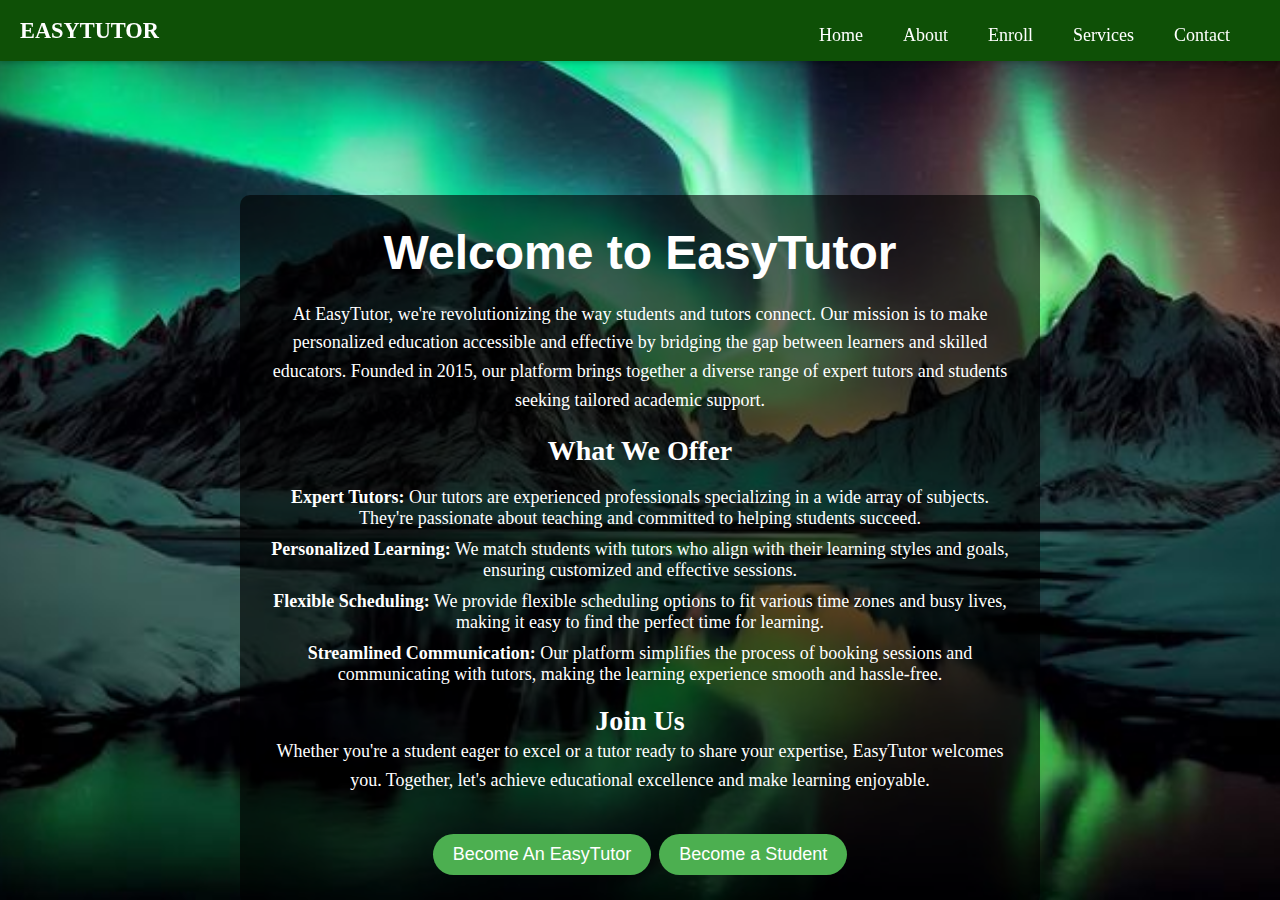
<file: about.html>
<!DOCTYPE html>
<html lang="en">
<head>
    <meta charset="UTF-8">
    <meta name="viewport" content="width=device-width, initial-scale=1.0">
    <link rel="stylesheet" href="./css/about.css">
    <title>ABOUT US</title>
</head>
<body>
    <header>
        <div class="logo">
            <h1>EASYTUTOR</h1>
        </div>
        <nav>
            <ul>
             <li><a href="./index.html">Home</a></li>
             <li><a href="./about.html">About</a></li>
             <li><a href="enroll.html">Enroll</a></li>
             <li><a href="service.html">Services</a></li>
             <li><a href="contact.html">Contact</a></li>
            </ul>
        </nav>
    </header>
    <main class="background-image">
        <section>
            <h1>Welcome to EasyTutor</h1>
            <p>At EasyTutor, we're revolutionizing the way students and tutors connect. Our mission is to make personalized education accessible and effective by bridging the gap between learners and skilled educators. Founded in 2015, our platform brings together a diverse range of expert tutors and students seeking tailored academic support.</p>
            <h2>What We Offer</h2>
            <ul>
                <li><b>Expert Tutors:</b> Our tutors are experienced professionals specializing in a wide array of subjects. They're passionate about teaching and committed to helping students succeed.</li>
                <li><b>Personalized Learning:</b> We match students with tutors who align with their learning styles and goals, ensuring customized and effective sessions.</li>
                <li><b>Flexible Scheduling:</b> We provide flexible scheduling options to fit various time zones and busy lives, making it easy to find the perfect time for learning.</li>
                <li><b>Streamlined Communication:</b> Our platform simplifies the process of booking sessions and communicating with tutors, making the learning experience smooth and hassle-free.</li>
            </ul>
            <h2>Join Us</h2>
            <p>Whether you're a student eager to excel or a tutor ready to share your expertise, EasyTutor welcomes you. Together, let's achieve educational excellence and make learning enjoyable.</p>
            <button><a href="./registerasatutor.html">Become An EasyTutor</a></button>
            <button><a href="./enroll.html">Become a Student</a></button>
        </section>
    </main>
</body>
</html>
</file>
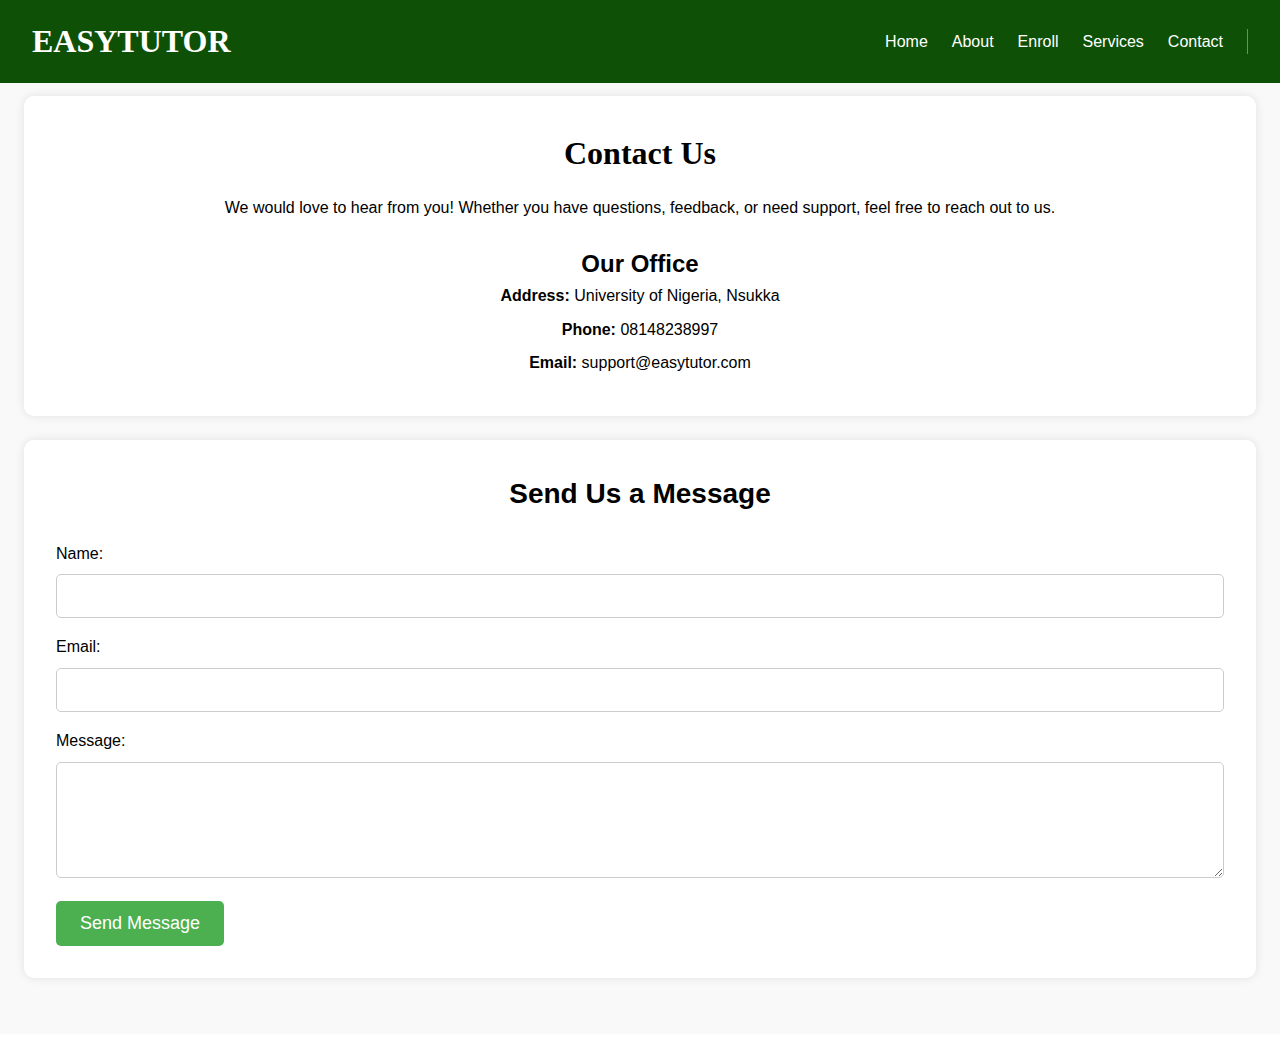
<file: contact.html>
<!DOCTYPE html>
<html lang="en">
<head>
    <meta charset="UTF-8">
    <meta name="viewport" content="width=device-width, initial-scale=1.0">
    <title>Conatct</title>
    <link rel="stylesheet" href="css/contact.css">
</head>
<body>
    <header>
        <div class="logo">
            <h1>EASYTUTOR</h1>
        </div>
        <nav>
            <ul>
              <li><a href="./index.html">Home</a></li>
             <li><a href="./about.html">About</a></li>
             <li><a href="enroll.html">Enroll</a></li>
             <li><a href="service.html">Services</a></li>
             <li><a href="contact.html">Contact</a></li>
            </ul>
        </nav>
    </header>
    <main class="contact-page">
        <section class="contact-info">
            <h1>Contact Us</h1>
            <p>We would love to hear from you! Whether you have questions, feedback, or need support, feel free to reach out to us.</p>
            <div class="contact-details">
                <h2>Our Office</h2>
                <p><b>Address:</b> University of Nigeria, Nsukka</p>
                <p><b>Phone:</b> 08148238997</p>
                <p><b>Email:</b> support@easytutor.com</p>
            </div>
        </section>
        <section class="contact-form">
            <h2>Send Us a Message</h2>
            <form action="submit_form.php" method="post">
                <label for="name">Name:</label>
                <input type="text" id="name" name="name" required>
                
                <label for="email">Email:</label>
                <input type="email" id="email" name="email" required>
                
                <label for="message">Message:</label>
                <textarea id="message" name="message" rows="5" required></textarea>
                
                <button type="submit">Send Message</button>
            </form>
        </section>
    </main>

</body>
</html>
</file>
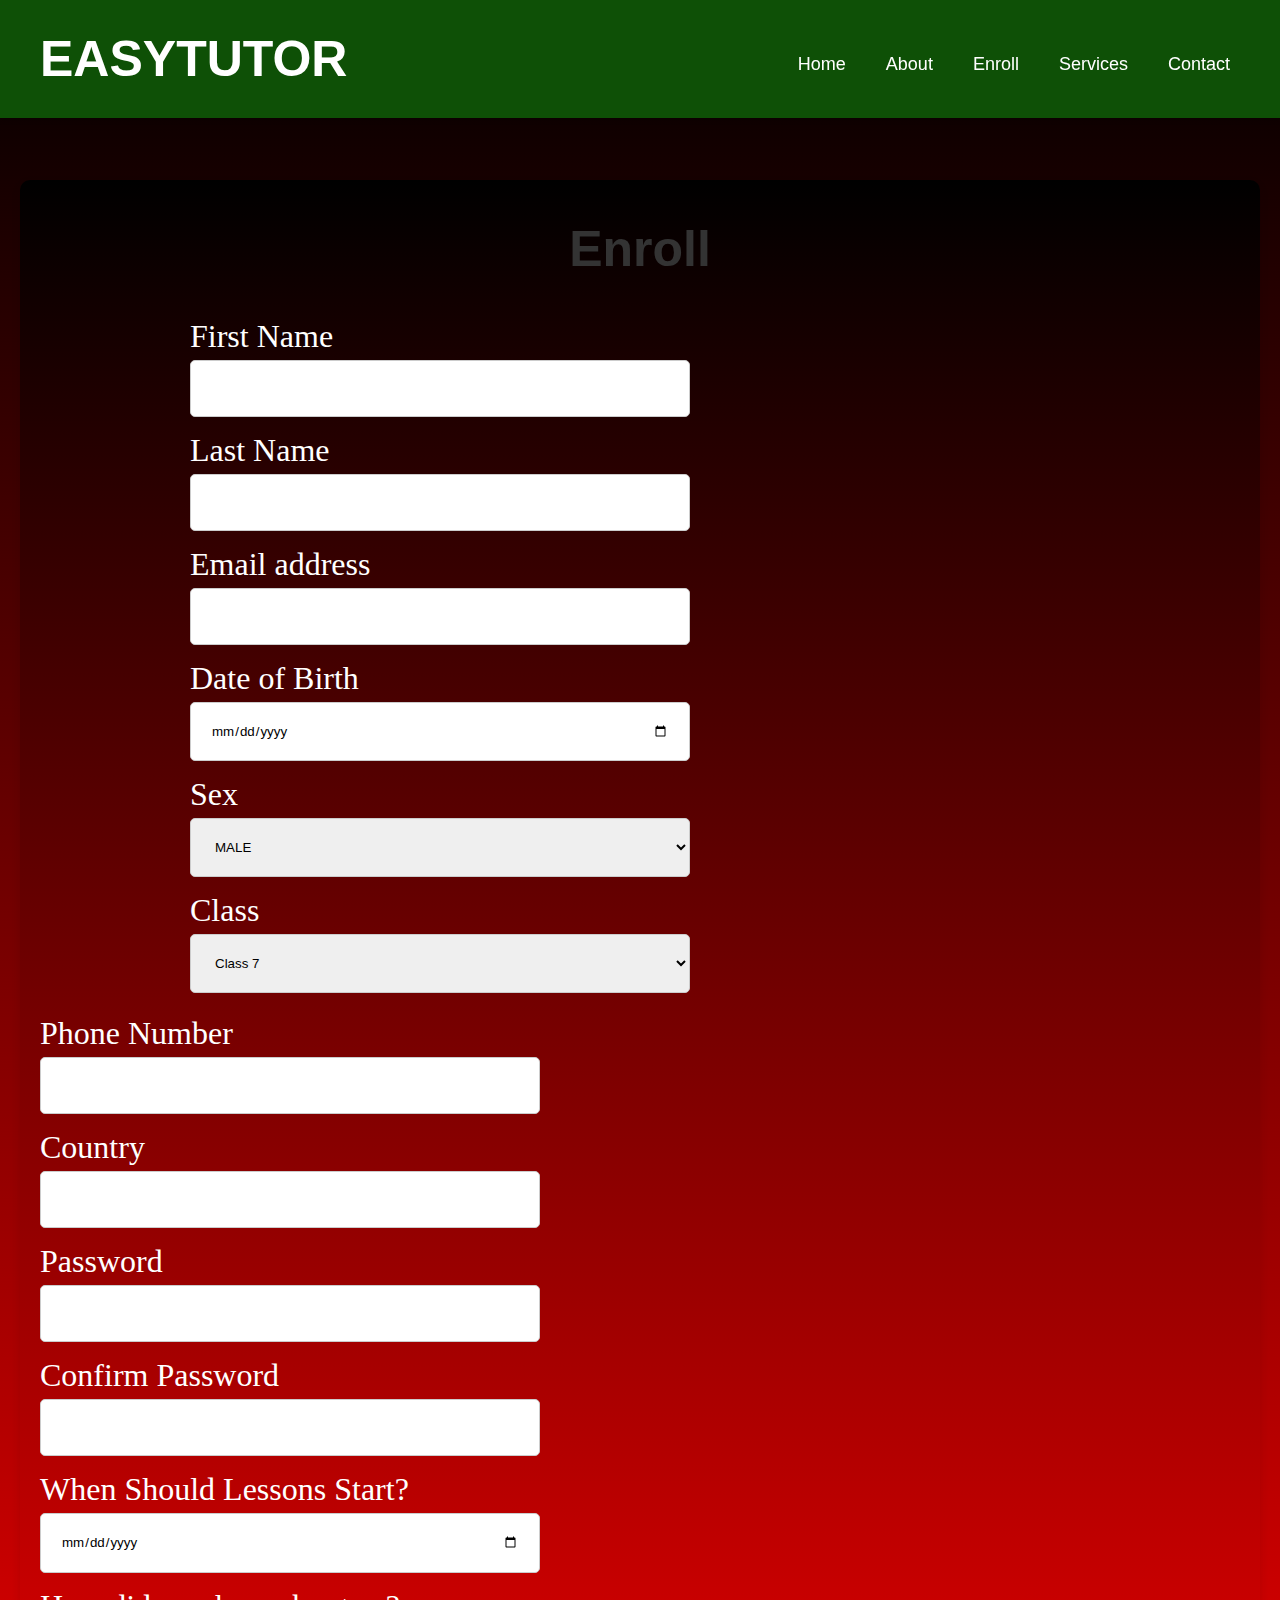
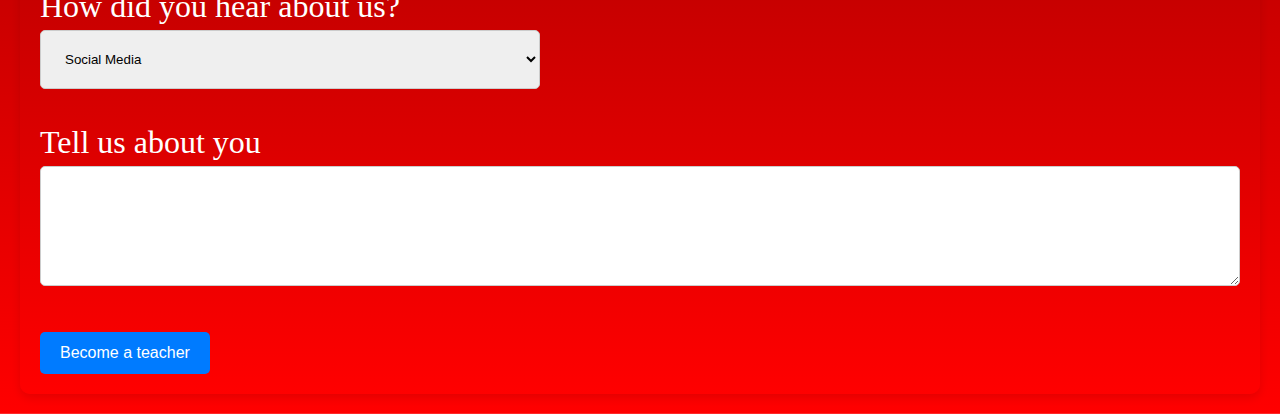
<file: enroll.html>
<!DOCTYPE html>
<html lang="en">
<head>
    <meta charset="UTF-8">
    <meta name="viewport" content="width=device-width, initial-scale=1.0">
    <link rel="stylesheet" href="css/enroll.css">
    <title>Enroll</title>
</head>
<body>
    <header>
        <div class="logo">
            <h1>EASYTUTOR</h1>
        </div>
        <nav>
            <ul>
             <li><a href="./index.html">Home</a></li>
             <li><a href="./about.html">About</a></li>
             <li><a href="enroll.html">Enroll</a></li>
             <li><a href="service.html">Services</a></li>
             <li><a href="contact.html">Contact</a></li>
            </ul>

        </nav>
    </header>
    <div class="maincon">
        <div class="container">
            <h1>Enroll</h1>
        <form action="form" id="teacherForm">
            <div class="left">
                <label for="">First Name</label>
                <input type="text" id="firstName" required>
                <br>
                <label for="">Last Name</label>
                <input type="text" id="lastName" required>
                <br>
                <label for="">Email address</label>
                <input type="text" id="email" required>
                <br>
                <label for="">Date of Birth</label>
                <input type="date" id="dob" required>
                <br>
                <label for="">Sex</label>
                <select id="sex">
                    <option value="">MALE</option>
                    <option value="">FEMALE</option>
                    <option value="">OTHER</option>
                </select>
                <br>
                <label for="">Class</label>
                <select id="class">
                    <option value="">Class 7</option>
                    <option value="">Class 8</option>
                    <option value="">Class 9</option>
                    <option value="">Class 10</option>
                    <option value="">Class 11 </option>
                    <option value="">Class 12</option>
                </select>
                        </div>
                        <div class="right">
                            <br>
                            <label for="" >Phone Number</label>
                            <input type="text" id="phoneNumber"  required>
                            <br>
                            <label for="">Country</label>
                            <input type="text" id="country" required>
                            <br>
                            <label for="">Password</label>
                            <input type="password" id="password" required>
                            <br>
                            <label for="">Confirm Password</label>
                            <input type="password" id="confirmPassword" required>
                            <br>
                            <label for="">When Should Lessons Start?</label>
                            <input type="date" id="lessonStart" required>
                            <br>
                            <label for="">How did you hear about us?</label>
                            <select id="howHear">
                                <option value="">Social Media</option>
                                <option value="">Friend</option>
                                <option value="">Advertisement</option>
                                <option value="">Other</option>
                            </select>
                        </div>
        </form>
        <div class="under">
            <div class="labels">
                <label for="">Tell us about you</label>
                <textarea name="" id="aboutYou"></textarea>
            </div>
            <div class="submitBtn" id="submitBtn">
                <button> Become a teacher</button>
            </div>
           </div>
        </div>
    </div>
    <a href="studentprofile.html" id="autoClickButton"><button>Lets Go</button></a>
    <script src="./js/enroll.js" type="module"></script>
</body>
</html>
</file>
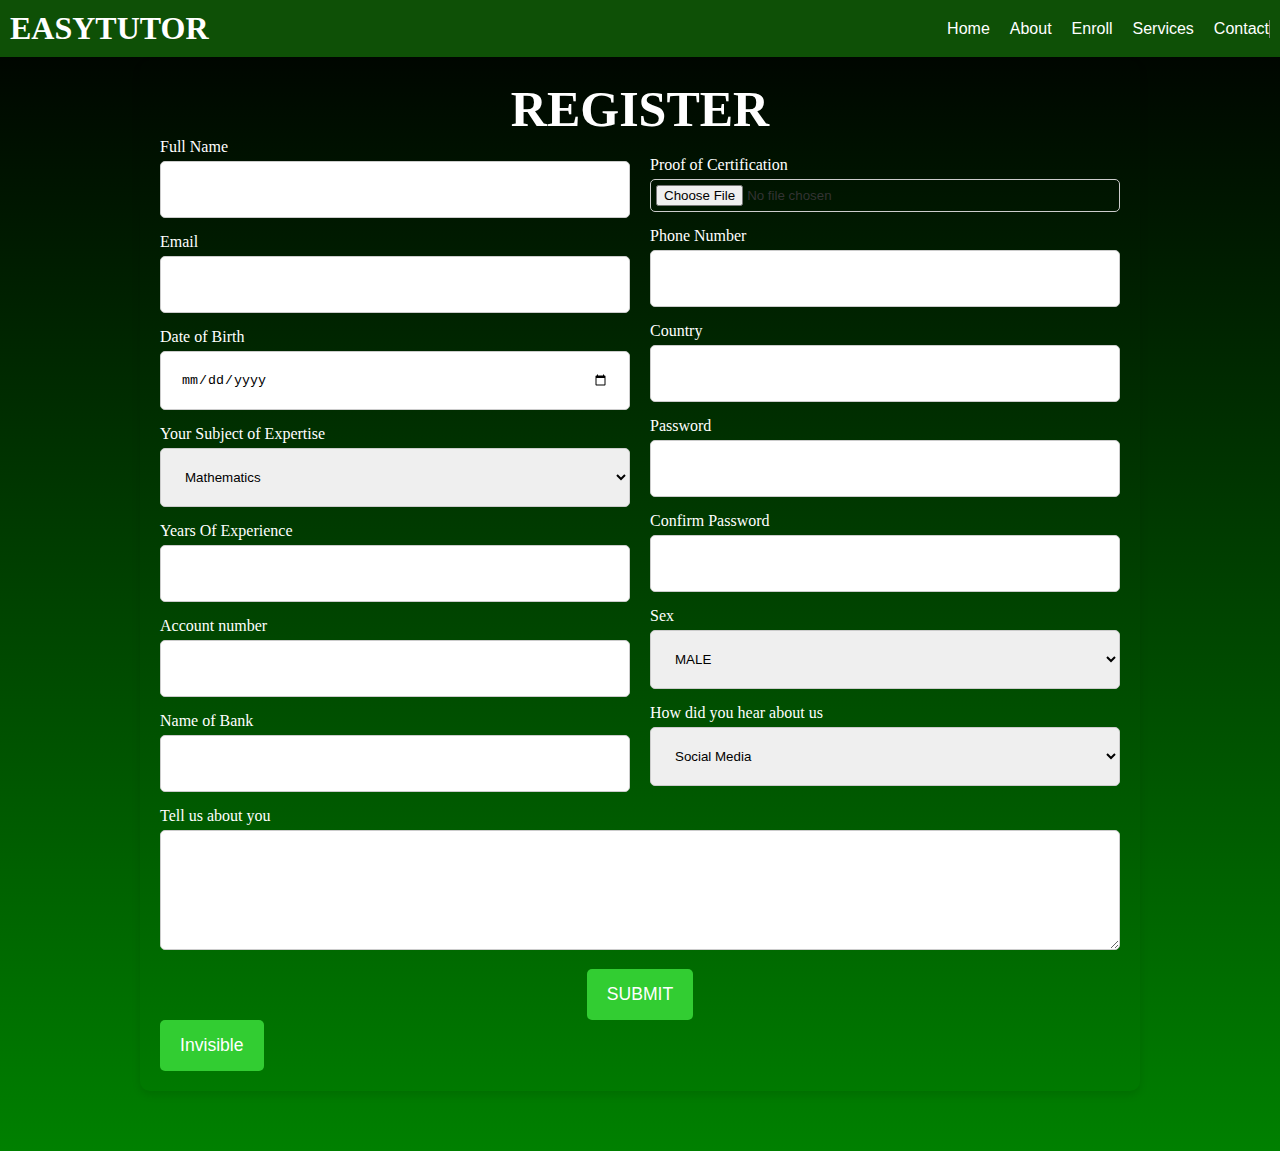
<file: registerasatutor.html>
<!DOCTYPE html>
<html lang="en">
<head>
    <meta charset="UTF-8">
    <meta name="viewport" content="width=device-width, initial-scale=1.0">
    <link rel="stylesheet" href="./css/registerasatutor.css">
    <title>WELCOME</title>
</head>
<body>
    <header>
        <div class="logo">
            <h1>EASYTUTOR</h1>
        </div>
        <nav>
            <ul>
             <li><a href="./index.html">Home</a></li>
             <li><a href="./about.html">About</a></li>
             <li><a href="enroll.html">Enroll</a></li>
             <li><a href="service.html">Services</a></li>
             <li><a href="contact.html">Contact</a></li>
            </ul>
        </nav>
    </header>        
    <div class="container">
        <h1 style="font-size: 50px; font-family: 'Times New Roman', Times, serif;">REGISTER</h1>
    <form action="form">
        <div class="left">
            <label for="">Full Name</label>
            <input type="text" id="fullname">
            <br>
            <label for="">Email</label>
            <input type="text" id="email">
            <br>
            <label for="">Date of Birth</label>
            <input type="date" id="dob">
            <br>
            <label for="">Your Subject of Expertise</label>
            <select>
                <option value="">Mathematics</option>
                <option value="">Chemistry</option>
                <option value="">Physics</option>
                <option value="">English</option>
                <option value="">Biology</option>
                <option value=""> Basic Science</option>
                <option value="">Technical Drawing</option>
                <option value="">Basic Technology</option>
                <option value="">Computer Studies</option>
                <option value="">Civic Education</option>
                <option value="">Economics</option>
                <option value="">Accounting</option>
                <option value="">Fine Arts</option>
                <option value="">Social Studies</option>
                <option value="">Geography</option>
                <option value="">Marketing</option>
                <option value="">Commerce</option>
                <option value="">MCT 351</option>
            </select>
            <br>
            <label for="">Years Of Experience</label>
            <input type="text" id="experience">
            <br>
            <label for="">Account number</label>
            <input type="text" id="accountNumber">
            <br>
            <label for="">Name of Bank</label>
            <input type="text" id="bankName">
                    </div>
                    <div class="right">
                        <br>
                        <label for="">Proof of Certification</label>
                        <input type="file" id="certification" >
                        <label for="">Phone Number</label>
                        <input type="text" id="phoneNumber">
                        <br>
                        <label for="">Country</label>
                        <input type="text" id="country">
                        <br>
                        <label for="">Password</label>
                        <input type="password" id="password">
                        <br>
                        <label for="">Confirm Password</label>
                        <input type="password" id="confirmPassword">
                        <br>
                        <label for="">Sex</label>
                        <select>
                            <option value="">MALE</option>
                            <option value="">FEMALE</option>
                            <option value="">OTHER</option>
                        </select>
                        <br>
                        <label for="">How did you hear about us</label>
                        <select>
                            <option value="">Social Media</option>
                            <option value="">Friend</option>
                            <option value="">Advertisement</option>
                            <option value="">Other</option>
                        </select>
                    </div>
    </form>
    <div class="under">
        <div class="labels">
            <label for="">Tell us about you</label>
            <textarea name="" id=""></textarea>
        </div>
            <div class="btn">
                    <button type="button" onclick="saveFormData()">SUBMIT</button>
                </div>
                <a href="teacher.html" id="autoClickButton"><button>Invisible</button></a>
    </div>
    <script>
        function saveFormData() {
            const formData = {
                fullName: document.getElementById('fullName').value,
                email: document.getElementById('email').value,
                dob: document.getElementById('dob').value,
                subject: document.getElementById('subject').value,
                experience: document.getElementById('experience').value,
                accountNumber: document.getElementById('accountNumber').value,
                bankName: document.getElementById('bankName').value,
                certification: document.getElementById('certification').files[0] ? document.getElementById('certification').files[0].name : '',
                phoneNumber: document.getElementById('phoneNumber').value,
                country: document.getElementById('country').value,
                password: document.getElementById('password').value,
                confirmPassword: document.getElementById('confirmPassword').value,
                sex: document.getElementById('sex').value,
                referral: document.getElementById('referral').value,
                aboutYou: document.getElementById('aboutYou').value
            };

            const formDataJSON = JSON.stringify(formData);

            localStorage.setItem('formData', formDataJSON);

            alert('Form data saved successfully!');

            const button = document.getElementById("autoClickButton");

                function simulateClick() {
                    button.click();
                }

            simulateClick()
        }
    </script>
</body>
</html>
</file>
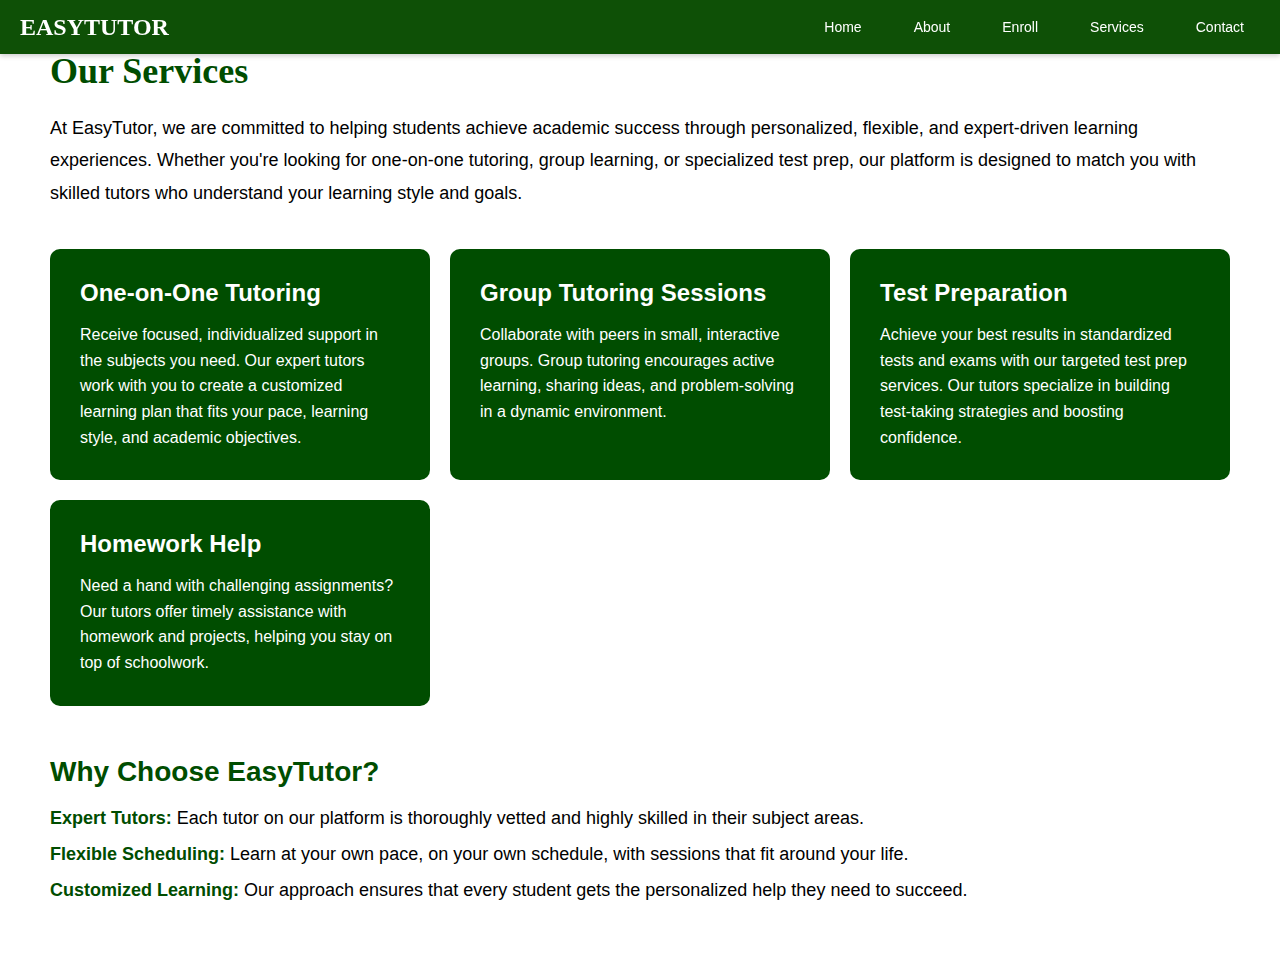
<file: service.html>
<!DOCTYPE html>
<html lang="en">
<head>
    <meta charset="UTF-8">
    <meta name="viewport" content="width=device-width, initial-scale=1.0">
    <title>Our Services - EasyTutor</title>
    <link rel="stylesheet" href="css/service.css">
</head>
<body>

    <header>
        <div class="logo">
            <h1>EASYTUTOR</h1>
        </div>
        <nav>
            <ul>
             <li><a href="#">Home</a></li>
             <li><a href="./about.html">About</a></li>
             <li><a href="enroll.html">Enroll</a></li>
             <li><a href="service.html">Services</a></li>
             <li><a href="contact.html">Contact</a></li>
            </ul>
        </nav>
    </header>

    <main class="services-section">
        <section class="services-intro">
            <h1>Our Services</h1>
            <p>At EasyTutor, we are committed to helping students achieve academic success through personalized, flexible, and expert-driven learning experiences. Whether you're looking for one-on-one tutoring, group learning, or specialized test prep, our platform is designed to match you with skilled tutors who understand your learning style and goals.</p>
        </section>

        <section class="service-boxes">
            <div class="service-box">
                <h2>One-on-One Tutoring</h2>
                <p>Receive focused, individualized support in the subjects you need. Our expert tutors work with you to create a customized learning plan that fits your pace, learning style, and academic objectives.</p>
            </div>
            <div class="service-box">
                <h2>Group Tutoring Sessions</h2>
                <p>Collaborate with peers in small, interactive groups. Group tutoring encourages active learning, sharing ideas, and problem-solving in a dynamic environment.</p>
            </div>
            <div class="service-box">
                <h2>Test Preparation</h2>
                <p>Achieve your best results in standardized tests and exams with our targeted test prep services. Our tutors specialize in building test-taking strategies and boosting confidence.</p>
            </div>
            <div class="service-box">
                <h2>Homework Help</h2>
                <p>Need a hand with challenging assignments? Our tutors offer timely assistance with homework and projects, helping you stay on top of schoolwork.</p>
            </div>
        </section>

        <section class="why-choose">
            <h2>Why Choose EasyTutor?</h2>
            <ul>
                <li><b>Expert Tutors:</b> Each tutor on our platform is thoroughly vetted and highly skilled in their subject areas.</li>
                <li><b>Flexible Scheduling:</b> Learn at your own pace, on your own schedule, with sessions that fit around your life.</li>
                <li><b>Customized Learning:</b> Our approach ensures that every student gets the personalized help they need to succeed.</li>
            </ul>
        </section>

    </main>

</body>
</html>
</file>
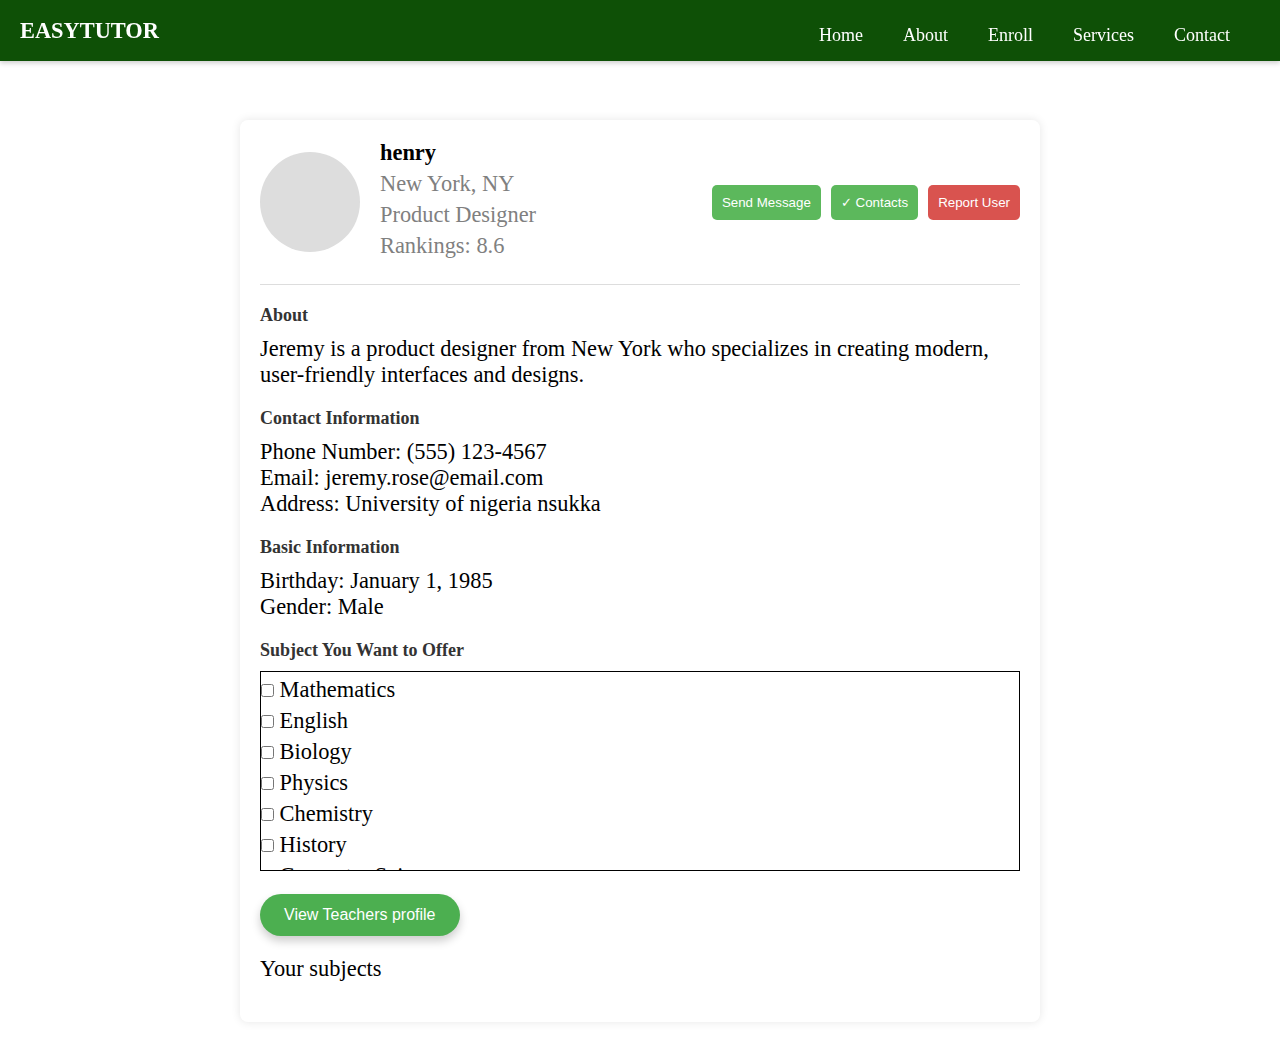
<file: studentprofile.html>
<!DOCTYPE html>
<html lang="en">
<head>
  <meta charset="UTF-8">
  <meta name="viewport" content="width=device-width, initial-scale=1.0">
  <title>Profile Page</title>
  <link rel="stylesheet" href="./css/studentprofile.css">
  <style>

</style>
</head>
<body>
  <header>
    <div class="logo">
        <h1>EASYTUTOR</h1>
    </div>
    <nav>
        <ul>
         <li><a href="#">Home</a></li>
         <li><a href="./about.html">About</a></li>
         <li><a href="enroll.html">Enroll</a></li>
         <li><a href="service.html">Services</a></li>
         <li><a href="contact.html">Contact</a></li>
        </ul>
    </nav>
</header>
<div class="profile-container">
  <div class="profile-card">
    <div class="profile-header">
      <div class="profile-image">
        <!-- <img src="img/profile.jpg" alt=""> -->
      </div>
      <div class="profile-info">
        <h2 id="studentName" class="studentName">henry</h2>
        <p id="location">New York, NY</p>
        <p >Product Designer</p>
        <p id="studentRank">Rankings: 8.6</p>
      </div>
      <div class="actions">
        <button>Send Message</button>
        <button>✓ Contacts</button>
        <button class="report">Report User</button>
      </div>
    </div>

    <div class="profile-content">
      <div class="section">
        <h2 class="section-title">About</h2>
        <p id="about">Jeremy is a product designer from New York who specializes in creating modern, user-friendly interfaces and designs.</p>
      </div>

      <!-- <div class="section">
        <h2 class="section-title">Work</h2>
        <p>Currently working at Spotify New York, previously worked at the Metropolitan Museum of Art.</p>
      </div> -->

      <div class="section">
        <h2 class="section-title">Contact Information</h2>
        <p id="PhoneNumber">Phone Number: (555) 123-4567</p>
        <p id="Email">Email: jeremy.rose@email.com</p>
        
        <p>Address: University of nigeria nsukka</p>
      </div>

      <div class="section">
        <h2 class="section-title">Basic Information</h2>
        <p id="Dob">Birthday: January 1, 1985</p>
        <p id="Gender">Gender: Male</p>
      </div>

      <div class="section skills">
        <h2 class="section-title">Subject You Want to Offer</h2>
          <div class="subject-list">
            <label><input type="checkbox" value="Mathematics" id="math"> Mathematics</label>
            <label><input type="checkbox" value="English" id="english"> English</label>
            <label><input type="checkbox" value="Biology" id="biology"> Biology</label>
            <label><input type="checkbox" value="Physics" id="physics"> Physics</label>
            <label><input type="checkbox" value="Chemistry" id="chemistry"> Chemistry</label>
            <label><input type="checkbox" value="History" id="history"> History</label>
            <label><input type="checkbox" value="Computer Science" id="computers"> Computer Science</label>
            <label><input type="checkbox" value="Economics" id="economics"> Economics</label>
            <label><input type="checkbox" value="Geography" id="geography"> Geography</label>
            <label><input type="checkbox" value="Philosophy" id="philosophy"> Philosophy</label>
            <label><input type="checkbox" value="Sociology" id="sociology"> Sociology</label>
            <label><input type="checkbox" value="Political Science" id="political-science"> Political Science</label>
            <label><input type="checkbox" value="Psychology" id="psychology"> Psychology</label>
            <label><input type="checkbox" value="Art" id="art"> Art</label>
            <label><input type="checkbox" value="Music" id="music"> Music</label>
            <label><input type="checkbox" value="Drama" id="drama"> Drama</label>
            <label><input type="checkbox" value="Physical Education" id="physical-education"> Physical Education</label>
            <label><input type="checkbox" value="French" id="french"> French</label>
            <label><input type="checkbox" value="Spanish" id="spanish"> Spanish</label>
            <label><input type="checkbox" value="German" id="german"> German</label>
            <label><input type="checkbox" value="Business Studies" id="business-studies"> Business Studies</label>
            <label><input type="checkbox" value="Accounting" id="accounting"> Accounting</label>
            <label><input type="checkbox" value="Marketing" id="marketing"> Marketing</label>
            <label><input type="checkbox" value="Engineering" id="engineering"> Engineering</label>
            <label><input type="checkbox" value="Law" id="law"> Law</label>
            <label><input type="checkbox" value="Architecture" id="architecture"> Architecture</label>
            <label><input type="checkbox" value="Astronomy" id="astronomy"> Astronomy</label>
        </div>
        <a href="teacher.html"><button id="SubmitBttn">View Teachers profile</button></a>
        <p id="Subject">Your subjects</p>

      </div>
      
    </div>
  </div>
</div>
<script>
  function loadTeacherData() {
      const teacherDataString = localStorage.getItem('teacherData');


      if (teacherDataString) {

          const teacherData = JSON.parse(teacherDataString);

 
          console.log(teacherData)
          document.getElementById("studentName").innerHTML = `${teacherData.lastName} ${teacherData.firstName}`
          document.getElementById("location").innerHTML = teacherData.country
          document.getElementById("about").innerHTML = teacherData.aboutYou
          document.getElementById("PhoneNumber").innerHTML = `Phone Number ${teacherData.phoneNumber}`
          document.getElementById("Email").innerHTML = teacherData.email
          document.getElementById("Dob").innerHTML = `Date of Birth: ${teacherData.dob}`
          document.getElementById("Gender").innerHTML = `Gender: ${teacherData.sex}`
          const teacherInfoDiv = document.getElementById('teacherInfo');

      } else {
          document.getElementById('teacherInfo').innerHTML = "No teacher data found.";
      }
  }


  loadTeacherData();
  document.addEventListener("click", () =>{
      const selectedSubjects = [];
      const checkboxes = document.querySelectorAll('.subject-list input[type="checkbox"]:checked');
      console.log(checkboxes)

      checkboxes.forEach(checkbox => {
          selectedSubjects.push(checkbox.value);
          console.log(selectedSubjects)
      });
      

      function saveSubjectsToLocalStorage() {
        localStorage.setItem('selectedSubjects', JSON.stringify(selectedSubjects));
      }


      function displaySubjects() {
        const subjectsContainer = document.getElementById('subjectsContainer');

        const savedSubjects = localStorage.getItem('selectedSubjects');
        
        if (savedSubjects) {
          const subjectsList = JSON.parse(savedSubjects);
          
        } else {
          subjectsContainer.textContent = "No subjects saved.";
        }

        document.getElementById("Subject").innerHTML = `Your Subjects are: ${savedSubjects}`
      }

      saveSubjectsToLocalStorage();
      displaySubjects();
  })
  
</script>
</body>
</html>
</file>
<file: css/about.css>
*{
    padding: 0%;
    margin: 0%;
    box-sizing: border-box;
    
}
body{
    font-size: 32px;
    background-color: red;
}
/* nave bar */
/* General styles for desktop */
.logo {
    font-family: Arial, Helvetica, sans-serif;
    color: white;
}

header {
    width: 100%;
    top: 0;
    left: 0;
    background-color: rgb(14, 80, 6);
    display: flex;
    z-index: 1000;
    justify-content: space-between;
    align-items: center;
    padding: 10px 20px;
    position: fixed;
    box-shadow: 0 2px 5px rgba(0, 0, 0, 0.2);
}

h1 {
    font-family: cursive;
    color: white;
    font-size: 0.7em;
}

nav {
    display: flex;
    align-items: center;
    column-gap: 20px;
}

nav ul {
    display: flex;
    align-items: center;
    column-gap: 20px;
    padding-right: 20px;
}

ul {
    list-style-type: none;
    margin: 0;
    padding: 0;
}

nav ul li {
    list-style: none;
    color: white;
    padding: 2px 10px;
    border-radius: 10px;
    transition: 0.7s ease;
}

nav ul li a {
    text-decoration: none;
    color: white;
    font-size: 0.5625em;
    transition: color 0.3s;
}

nav ul li a:hover {
    color: lightgreen;
}

nav .right-contact {
    display: flex;
    align-items: center;
    column-gap: 10px;
    color: white;
}

/* Mobile view adjustments */
@media (max-width: 768px) {

    header {
        flex-direction: column;
        align-items: flex-start;
        padding: 10px;
        position: static;
    }

    .logo {
        font-size: 22px;
        margin-bottom: 10px;
    }

    nav ul {
        flex-direction: column;
        align-items: flex-start;
        width: 100%;
        padding: 0;
        margin-bottom: 10px;
    }

    nav ul li {
        font-size: 16px;
        margin-bottom: 5px;
    }

    nav ul li a {
        padding: 10px;
        display: block;
        width: 100%;
        text-align: left;
    }

    nav .right-contact {
        justify-content: flex-start;
        width: 100%;
        margin-top: 10px;
    }
    nav ul li{
        transition: 0.7s ease;
    }
}
    nav ul li:hover{
        background-color: #4CAF50;
    }


@media (max-width: 480px) {
    body{
        font-size: 30px;
    }
    .logo {
        font-size: 18px;
    }

    nav ul li a {
        font-size: 14px;
    }

    nav ul {
        column-gap: 10px;
    }

    nav .right-contact {
        font-size: 14px;
    }
       nav ul li{
        transition: 0.7s ease;
    }
    nav ul li:hover{
        background-color: #4CAF50;
    }
}







main {
    padding-top: 200px;
    height: 100vh;
    background: url('../img/about\ us.jpg') no-repeat center center;
    background-size: cover;
    display: flex;
    align-items: center;
    justify-content: center;
    position: relative;
    overflow-y: auto;
    overflow-x: hidden;
}

section {
    background-color: rgba(0, 0, 0, 0.6); 
    color: white;
    padding: 30px;
    border-radius: 10px;
    max-width: 800px;
    text-align: center;
}

section h1 {
    font-size: 48px;
    margin-bottom: 20px;
    font-family: 'Arial', sans-serif;
}

section p {
    font-size: 18px;
    margin-bottom: 20px;
    line-height: 1.6;
}

section ul {
    list-style: none;
    padding: 0;
    margin: 20px 0;
}

section ul li {
    font-size: 18px;
    margin-bottom: 10px;
}

section h2 {
    font-size: 28px;
    margin-top: 20px;
}

button {
    margin-top: 20px;
    padding: 10px 20px;
    border-radius: 50px;
    font-size: 18px;
    background-color: #4CAF50;
    color: white;
    border: none;
    cursor: pointer;
    transition: background-color 0.3s ease;
}

button a {
    color: white;
    text-decoration: none;
}

button:hover {
    background-color: #45a049;
}
</file>
<file: css/contact.css>
* {
    padding: 0;
    margin: 0;
    box-sizing: border-box;
}


body {
    font-family: Arial, sans-serif;
    line-height: 1.6;
    font-size: 16px;
}


.logo {
    font-family: Arial, Helvetica, sans-serif;
    color: white;
    font-size: 1.5rem;
}


header {
    width: 100%;
    background-color: rgb(14, 80, 6);
    display: flex;
    justify-content: space-between;
    align-items: center;
    padding: 1rem 2rem;
    position: fixed;
    top: 0;
    left: 0;
    z-index: 1000;
}

h1 {
    font-family: cursive;
    font-size: 2rem;
}


nav {
    display: flex;
    align-items: center;
    gap: 1.5rem;
}

nav ul {
    display: flex;
    align-items: center;
    gap: 1.5rem;
    padding-right: 1.5rem;
    border-right: 1px solid grey;
}

nav ul li {
    list-style: none;
}

nav ul li a {
    text-decoration: none;
    color: white;
    font-size: 1rem;
}

nav .right-contact {
    display: flex;
    align-items: center;
    gap: 0.5rem;
    color: white;
}


main.contact-page {
    padding: 6rem 1.5rem 2rem;
    background-color: #f9f9f9;
    min-height: 100vh;
}


.contact-info {
    max-width: 100%;
    width: 100%;
    margin: 0 auto;
    padding: 2rem;
    background-color: white;
    border-radius: 10px;
    box-shadow: 0 0 10px rgba(0, 0, 0, 0.1);
    text-align: center;
}

.contact-info h1 {
    font-size: 2rem;
    margin-bottom: 1rem;
}

.contact-info p {
    font-size: 1rem;
    margin-bottom: 0.5rem;
}

.contact-details {
    margin-top: 1.5rem;
    font-size: 1rem;
    line-height: 1.6;
}


.contact-form {
    max-width: 100%;
    width: 100%;
    margin: 1.5rem auto;
    padding: 2rem;
    background-color: white;
    border-radius: 10px;
    box-shadow: 0 0 10px rgba(0, 0, 0, 0.1);
}

.contact-form h2 {
    font-size: 1.75rem;
    margin-bottom: 1.5rem;
    text-align: center;
}

.contact-form label {
    display: block;
    margin-bottom: 0.5rem;
    font-size: 1rem;
}

.contact-form input,
.contact-form textarea {
    width: 100%;
    padding: 0.75rem;
    margin-bottom: 1rem;
    border: 1px solid #ccc;
    border-radius: 5px;
    font-size: 1rem;
}

.contact-form button {
    padding: 0.75rem 1.5rem;
    border-radius: 5px;
    font-size: 1.125rem;
    background-color: #4CAF50;
    color: white;
    border: none;
    cursor: pointer;
    transition: background-color 0.3s ease;
}

.contact-form button:hover {
    background-color: #45a049;
}


@media (max-width: 768px) {
    nav ul {
        gap: 1rem;
        padding-right: 1rem;
    }
    
    .contact-info, .contact-form {
        padding: 1rem;
    }
    
    .contact-info h1 {
        font-size: 1.75rem;
    }
    
    .contact-form h2 {
        font-size: 1.5rem;
    }
    
    header {
        flex-direction: column;
        padding: 1rem;
    }
    
    .logo {
        font-size: 1.25rem;
    }
    
    nav {
        gap: 1rem;
    }
}


@media (max-width: 480px) {
    .logo {
        font-size: 1rem;
    }

    nav ul {
        gap: 0.5rem;
        padding-right: 0.5rem;
    }
    
    header {
        padding: 0.75rem;
    }

    .contact-info h1 {
        font-size: 1.5rem;
    }

    .contact-form h2 {
        font-size: 1.25rem;
    }

    .contact-info p,
    .contact-details,
    .contact-form label {
        font-size: 0.875rem;
    }
}
</file>
<file: css/enroll.css>
* {
    box-sizing: border-box;
    margin: 0;
    padding: 0;
    font-family: Arial, sans-serif;
}

*{
    padding: 0%;
    margin: 0%;
    box-sizing: border-box;
    
}
body{
    font-size: 32px;
    background-color: red;
    background-image: linear-gradient(to bottom, black, red);
    background-size: cover; 
    background-position: center; 
    background-repeat: no-repeat; 
    padding: 20px;
    min-height: 100vh;

}

.logo {
    font-family: Arial, Helvetica, sans-serif;
    color: white;
}

header {
    width: 100%;
    top: 0;
    left: 0;
    background-color: rgb(14, 80, 6);
    display: flex;
    z-index: 1000;
    justify-content: space-between;
    align-items: center;
    padding: 10px 20px;
    position: fixed;
    box-shadow: 0 2px 5px rgba(0, 0, 0, 0.2);
}

h1 {
    
    color: white;
    font-size: 0.7em;
}

nav {
    display: flex;
    align-items: center;
    column-gap: 20px;
}

nav ul {
    display: flex;
    align-items: center;
    column-gap: 20px;
    padding-right: 20px;
}

ul {
    list-style-type: none;
    margin: 0;
    padding: 0;
}

nav ul li {
    list-style: none;
    color: white;
    padding: 2px 10px;
    border-radius: 10px;
    transition: 0.7s ease;
}

nav ul li a {
    text-decoration: none;
    color: white;
    font-size: 0.5625em;
    transition: color 0.3s;

}

nav ul li a:hover {
    color: lightgreen;
}

nav .right-contact {
    display: flex;
    align-items: center;
    column-gap: 10px;
    color: white;
}


@media (max-width: 987px) {
    body{
        font-size: 25px;
    }
}
@media (max-width: 768px) {

    header {
        flex-direction: column;
        align-items: flex-start;
        padding: 10px;
        position: static;
    }
    body{
        font-size: 32px;
    }


    .logo {
        font-size: 22px;
        margin-bottom: 10px;
    }

    nav ul {
        flex-direction: column;
        align-items: flex-start;
        width: 100%;
        padding: 0;
        margin-bottom: 10px;
    }

    nav ul li {
        
        margin-bottom: 5px;
    }

    nav ul li a {
        padding: 10px;
        display: block;
        width: 100%;
        text-align: left;
    }

    nav .right-contact {
        justify-content: flex-start;
        width: 100%;
        margin-top: 10px;
    }
    nav ul li{
        padding: 5px;
        transition: 0.7s ease;
    }
    
}
    nav ul li:hover{
        background-color: #4CAF50;
    }


@media (max-width: 480px) {
    body{
        font-size: 32px;
    }
    .logo {
        font-size: 18px;
    }

    nav ul li a {
        font-size: 14px;
    }

    nav ul {
        column-gap: 10px;
    }

    nav .right-contact {
        font-size: 14px;
    }
       nav ul li{
        transition: 0.7s ease;
    }
    nav ul li:hover{
        background-color: #4CAF50;
    }
    .maincon {
        margin-top: 0;
    }
}



h1 {
    text-align: center;
    font-size: 1.5625em;
    margin: 0;
    padding: 20px ;
}


@media (max-width: 768px) {
    .left, .right {
        width: 100%;
        margin-top: 0;
    }

    form {
        flex-direction: column;
        gap: 10px;
    }

    .btn button {
        margin-left: 0;
        width: 100%;
    }
}


body {
    background-color: #f4f4f9;
    padding: 20px;
    display: grid;
    place-items: center;
    min-height: 100vh;
}

.maincon {
    background-color: rgba(255,255,255,0.5);
    border-radius: 10px;
    box-shadow: 0 4px 10px rgba(0, 0, 0, 0.1);
    padding: 20px;
    /* max-width: 2000px; */
    width: 100%;
    margin-top: 5em;
    background-image: linear-gradient(to bottom, black, red);
    justify-content: space-between;
}

.container {
    display: flex;
    flex-direction: column;
    justify-content: space-betweenff;
}
.container h1 {
    text-align: center;
    color: #333;
    margin-bottom: 20px;
}

form {
    display: flex;
    flex-wrap: wrap;
    justify-content: space-between;
}


.left {
    width: 500px;
    margin-left: 150px;
}



.right {
    width: 500px;
    margin-right: 150px;
    margin-top: -30px;
}

.left label, .right label, .labels label {
    display: flex;
    margin-bottom: 5px;
    color: white;
    font-family: 'Times New Roman', Times, serif;
    
    /* font-weight: bold; */
}

input[type="text"], input[type="password"], input[type="date"], select, textarea {
    width: 100%;
    padding: 20px;
    margin-bottom: 15px;
    border-radius: 5px;
    border: 1px solid #ccc;
}

textarea {
    height: 120px;
    resize: vertical;
}

input:focus, select:focus, textarea:focus {
    border-color: #007BFF;
    outline: none;
    box-shadow: 0 0 5px rgba(0, 123, 255, 0.5);
}

.btn {
    display: flex;
    justify-content: center;
    margin-top: 20px;
}

button {
    background-color: #007BFF;
    color: white;
    padding: 12px 20px;
    border: none;
    border-radius: 5px;
    font-size: 16px;
    cursor: pointer;
    transition: background-color 0.3s ease;
}

button:hover {
    background-color: #0056b3;
}

.under {
    margin-top: 20px;
}

.labels {
    margin-bottom: 20px;
}

@media (max-width: 768px) {
    .left {
        width: 100%;
        margin: 0px;
    }
}

@media (max-width: 768px) {
    .right {
        width: 100%;
    }
}


@media (max-width: 576px) {
    .container h1 {
        font-size: 24px;
    }
    
    input[type="text"], input[type="password"], input[type="date"], select, textarea {
        font-size: 14px;
        padding: 8px;
    }
    
    button {
        padding: 10px 16px;
        font-size: 14px;
    }
}
#autoClickButton{
    display: none;
}
</file>
<file: css/registerasatutor.css>
* {
    margin: 0;
    padding: 0;
    box-sizing: border-box;
}


body {
    /* background-image: url('img'); */
    font-family: Arial, sans-serif;
    color: #333;
    /* background-image: url("img/");
    background-image: url("img/teach.jpg") no-repeat center center fixed; */
    background-size: cover;
    padding: 20px;
    background-image: linear-gradient(to bottom,black, green );
}


header{
    width: 100%;
    top: 0;
    left: 0;
    background-color: rgb(14, 80, 6);
    display: flex;
    z-index: 1000;
    justify-content: space-between;
    align-content: center;
    margin: auto;
    padding: 10px 10px;
    position: fixed;
}

.logo h1{
    color: white;
    font-family: cursive;
}

nav{
    display: flex;
    align-items: center;
    column-gap: 20px;
}

nav ul{
    display: flex;
    align-items: center;
    column-gap: 20px;
    border-right: 1px solid grey;
    padding-right: 20pxs;
    /* text-decoration: none; */
}

nav ul li{
    list-style: none;
    color: white;
    text-decoration: none;
}

nav ul li a{
    text-decoration: none;
    color: white;
}

nav .right-contact{
    display: flex;
    align-items: center;
    column-gap: 10px;
    color: white;
}

.container {
    max-width: 1000px;
    margin: 40px auto;
    /* background-image: linear-gradient(to bottom,black, green ); */
    padding: 20px;
    border-radius: 10px;
    box-shadow: 0 4px 8px rgba(0, 0, 0, 0.1);
}

.container h1{
    /* align-items: center; */
    text-align: center;
    color: white;
}

form {
    display: flex;
    flex-wrap: wrap;
    gap: 20px;
}

.left, .right {
    flex: 1;
    min-width: 280px;
}

label {
    display: block;
    margin-bottom: 5px;
    /* font-weight: bold; */
    font-family: 'Times New Roman', Times, serif;
    color: white;
}

input, select, textarea {
    width: 100%;
    padding: 20px;
    margin-bottom: 15px;
    border: 1px solid #ccc;
    border-radius: 5px;
}

input[type="file"] {
    padding: 5px;
}

textarea {
    height: 120px;
    resize: vertical;
}


.btn {
    text-align: center;
}

button {
    background-color: #32CD32; 
    color: white;
    border: none;
    padding: 15px 20px;
    border-radius: 5px;
    font-size: 1.1em;
    cursor: pointer;
}

button:hover {
    background-color: #228B22; 
}


@media (max-width: 1200px) {
    .container {
        padding: 15px;
    }
}

@media (max-width: 992px) {
    form {
        flex-direction: column;
    }

    .left, .right {
        min-width: 100%;
    }
}

@media (max-width: 768px) {
    nav ul {
        flex-direction: column;
        gap: 10px;
    }

    .right-contact {
        flex-direction: column;
        align-items: flex-start;
    }
}

@media (max-width: 576px) {
    .logo h1 {
        font-size: 2em;
    }

    button {
        padding: 12px 16px;
        font-size: 1em;
    }

    textarea {
        height: 100px;
    }
}
</file>
<file: css/service.css>
/* Global Styles */
* {
    padding: 0;
    margin: 0;
    box-sizing: border-box;
}

body {
    font-size: 16px; /* Changed to a more standard base size */
    background-color: white;
    font-family: Arial, sans-serif; /* Added a base font family */
}

/* Navbar Styles */
header {
    width: 100%;
    top: 0;
    left: 0;
    background-color: rgb(14, 80, 6);
    display: flex;
    justify-content: space-between;
    align-items: center;
    padding: 10px 20px;
    position: fixed;
    box-shadow: 0 2px 5px rgba(0, 0, 0, 0.2);
    z-index: 1000;
}

.logo {
    color: white;
    font-size: 1.5em; /* Changed to a relative unit for better scalability */
    font-family: 'Arial', sans-serif;
}

h1 {
    font-family: cursive;
    color: white;
    font-size: 1em; /* Adjusted for consistency */
}

nav {
    display: flex;
    align-items: center;
    gap: 20px;
}

nav ul {
    display: flex;
    gap: 20px;
    padding: 0;
    margin: 0;
    list-style: none;
}

nav ul li {
    color: white;
    padding: 8px 16px; /* Adjusted padding for better touch target */
    border-radius: 8px;
    transition: background-color 0.3s ease, color 0.3s ease;
}

nav ul li a {
    text-decoration: none;
    color: inherit; /* Inherit color from parent li */
    font-size: 0.875em; /* Adjusted for better readability */
}

nav ul li:hover {
    background-color: #4CAF50;
}

/* Mobile View Adjustments */
@media (max-width: 768px) {
    header {
        flex-direction: column;
        align-items: flex-start;
        padding: 10px;
        position: static;
    }

    .logo {
        font-size: 1.2em;
        margin-bottom: 10px;
    }

    nav ul {
        flex-direction: column;
        width: 100%;
        padding: 0;
    }

    nav ul li {
        font-size: 1em;
        margin-bottom: 5px;
        padding: 10px;
        width: 100%;
        text-align: left;
    }

    nav .right-contact {
        width: 100%;
        margin-top: 10px;
    }
}

/* Smaller Devices */
@media (max-width: 480px) {
    body {
        font-size: 14px; /* Reduced font size for very small screens */
    }

    .logo {
        font-size: 1em;
    }

    nav ul li a {
        font-size: 0.875em;
    }

    nav .right-contact {
        font-size: 0.875em;
    }
}

/* Services Section */
.services-section {
    padding: 50px;
    background-color: #fff;
}

.services-intro h1 {
    font-size: 2.25em;
    color: #004d00;
    margin-bottom: 20px;
}

.services-intro p {
    font-size: 1.125em;
    line-height: 1.8;
    margin-bottom: 40px;
}

.service-boxes {
    display: grid;
    grid-template-columns: repeat(auto-fit, minmax(300px, 1fr)); /* Responsive grid */
    gap: 20px;
}

.service-box {
    background-color: #004d00;
    color: white;
    padding: 30px;
    border-radius: 10px;
}

.service-box h2 {
    font-size: 1.5em;
    margin-bottom: 15px;
}

.service-box p {
    font-size: 1em;
    line-height: 1.6;
}

/* Why Choose Section */
.why-choose {
    margin-top: 50px;
}

.why-choose h2 {
    font-size: 1.75em;
    color: #004d00;
    margin-bottom: 20px;
}

.why-choose ul {
    list-style-type: none;
}

.why-choose ul li {
    margin-bottom: 15px;
    font-size: 1.125em;
}

.why-choose ul li b {
    color: #004d00;
}
</file>
<file: css/studentprofile.css>
*{
    padding: 0%;
    margin: 0%;
    box-sizing: border-box;
    
  }
  body{
    font-size: 32px;

  }
  
  .logo {
    font-family: Arial, Helvetica, sans-serif;
    color: white;
  }
  
  header {
    width: 100%;
    top: 0;
    left: 0;
    background-color: rgb(14, 80, 6);
    display: flex;
    z-index: 1000;
    justify-content: space-between;
    align-items: center;
    padding: 10px 20px;
    position: fixed;
    box-shadow: 0 2px 5px rgba(0, 0, 0, 0.2);
  }
  
  h1 {
    font-family: cursive;
    color: white;
    font-size: 0.7em;
  }
  
  nav {
    display: flex;
    align-items: center;
    column-gap: 20px;
  }
  
  nav ul {
    display: flex;
    align-items: center;
    column-gap: 20px;
    padding-right: 20px;
  }
  
  ul {
    list-style-type: none;
    margin: 0;
    padding: 0;
  }
  
  nav ul li {
    list-style: none;
    color: white;
    padding: 2px 10px;
    border-radius: 10px;
    transition: 0.7s ease;
  }
  
  nav ul li a {
    text-decoration: none;
    color: white;
    font-size: 0.5625em;
    transition: color 0.3s;
  
  }
  
  nav ul li a:hover {
    color: lightgreen;
  }
  
  nav .right-contact {
    display: flex;
    align-items: center;
    column-gap: 10px;
    color: white;
  }
  

  @media (max-width: 768px) {
  
    header {
        flex-direction: column;
        align-items: flex-start;
        padding: 10px;
        position: static;
    }
  
    .logo {
        font-size: 22px;
        margin-bottom: 10px;
    }
  
    nav ul {
        flex-direction: column;
        align-items: flex-start;
        width: 100%;
        padding: 0;
        margin-bottom: 10px;
    }
  
    nav ul li {
        font-size: 16px;
        margin-bottom: 5px;
    }
  
    nav ul li a {
        padding: 10px;
        display: block;
        width: 100%;
        text-align: left;
    }
  
    nav .right-contact {
        justify-content: flex-start;
        width: 100%;
        margin-top: 10px;
    }
    nav ul li{
        padding: 5px;
        transition: 0.7s ease;
    }
  }
    nav ul li:hover{
        background-color: #4CAF50;
    }
  
 
  @media (max-width: 480px) {
    body{
        font-size: 30px;
    }
    .logo {
        font-size: 18px;
    }
  
    nav ul li a {
        font-size: 14px;
    }
  
    nav ul {
        column-gap: 10px;
    }
  
    nav .right-contact {
        font-size: 14px;
    }
       nav ul li{
        transition: 0.7s ease;
    }
    nav ul li:hover{
        background-color: #4CAF50;
    }
    .profile-header{
      flex-direction: column;
    }
  }
  
  
  
  
  
  
  
  
  
  
  
  
  
  .profile-container{
    margin-top: 100px;
  }
  
  .subject-list {
      margin-bottom: 20px;
      border: black 1px solid;
      height: 200px;
      overflow-y: scroll;
  }
  .subject-list label {
      display: block;
      margin: 5px 0;
  }
  .output {
      margin-top: 20px;
      font-weight: bold;
  }
  .studentName{
    color: black;
    font-size: 0.7em;
  }
  
   
    .profile-container {
      display: flex;
      justify-content: center;
      padding: 20px;
    }
    .profile-card {
      background-color: white;
      padding: 20px;
      width: 800px;
      box-shadow: 0 0 10px rgba(0, 0, 0, 0.1);
      border-radius: 8px;
    }
    .profile-header {
      display: flex;
      align-items: center;
      border-bottom: 1px solid #ddd;
      padding-bottom: 20px;
    }
    .profile-image {
      border-radius: 50%;
      width: 100px;
      height: 100px;
      background-color: #ddd;
      margin-right: 20px;
    }
    .profile-info {
      flex-grow: 1;
    }
    .profile-info h1 {
      margin: 0;
      font-size: 0.9em;
    }
    .profile-info p {
      margin: 5px 0;
      color: gray;
      font-size: 0.7em;
    }
    p{
      font-size: 0.7em;
      text-wrap: wrap;
    }
    .actions {
      display: flex;
      justify-content: flex-end;
      gap: 10px;
    }
    .actions button {
      padding: 10px;
      border: none;
      background-color: #5cb85c;
      color: white;
      cursor: pointer;
      border-radius: 5px;
    }
    .actions button.report {
      background-color: #d9534f;
    }
    .profile-content {
      margin-top: 20px;
    }
    .section-title {
      font-size: 18px;
      margin-bottom: 10px;
      color: #333;
    }
    .section {
      margin-bottom: 20px;
    }
    .skills span {
      background-color: #5bc0de;
      color: white;
      padding: 5px 10px;
      border-radius: 20px;
      margin-right: 10px;
    }
    label {
      font-size: 0.7em;
    }
    


    #SubmitBttn {
      background-color: #4CAF50; 
      color: white; 
      border: none; 
      padding: 12px 24px; 
      font-size: 16px; 
      border-radius: 25px; 
      cursor: pointer; 
      box-shadow: 0px 5px 10px rgba(0, 0, 0, 0.2); 
      transition: all 0.3s ease; 
      margin-bottom: 20px;
  }
  
  #SubmitBttn:hover {
      background-color: #45a049; 
      box-shadow: 0px 8px 15px rgba(0, 0, 0, 0.3); 
      transform: translateY(-3px); 
  }
  
  #SubmitBttn:active {
      background-color: #3e8e41; 
      transform: translateY(1px); 
      box-shadow: 0px 3px 8px rgba(0, 0, 0, 0.2); 
  }
  
  a {
      text-decoration: none; 
  }
</file>
